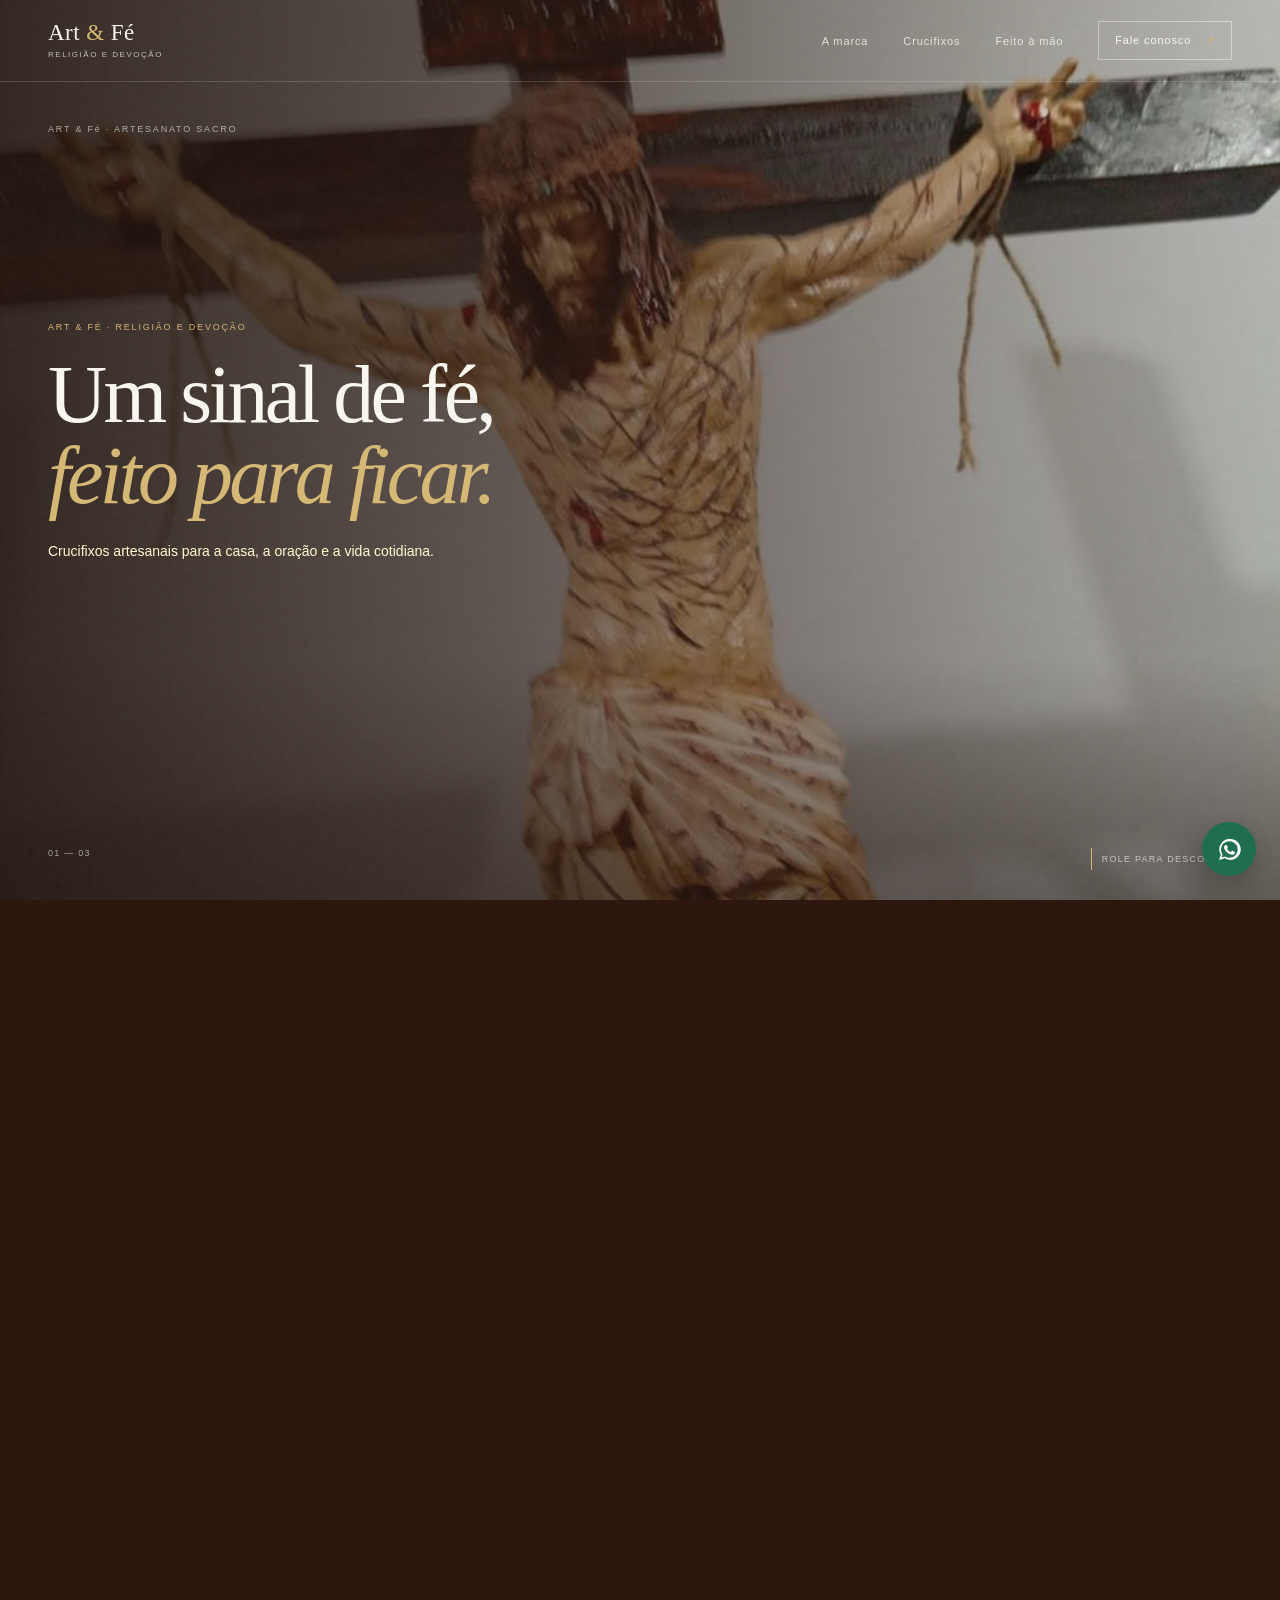
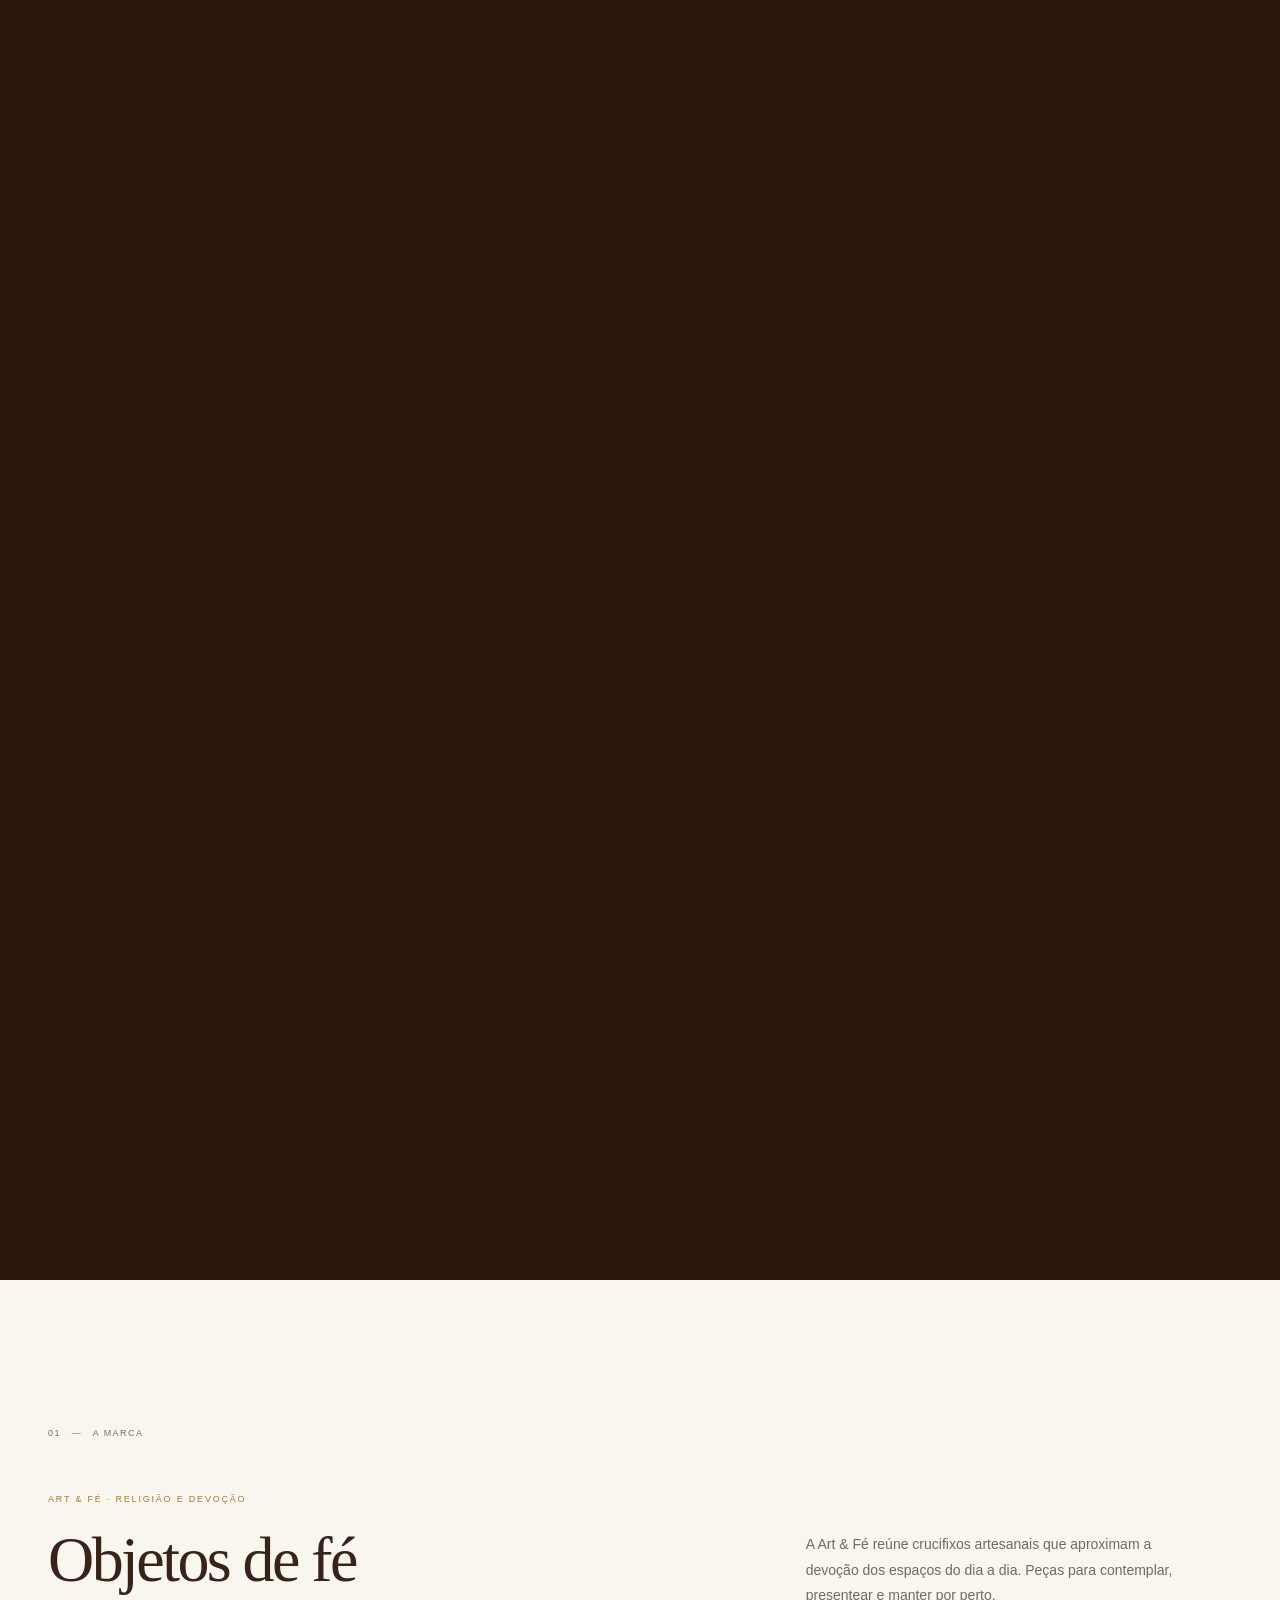
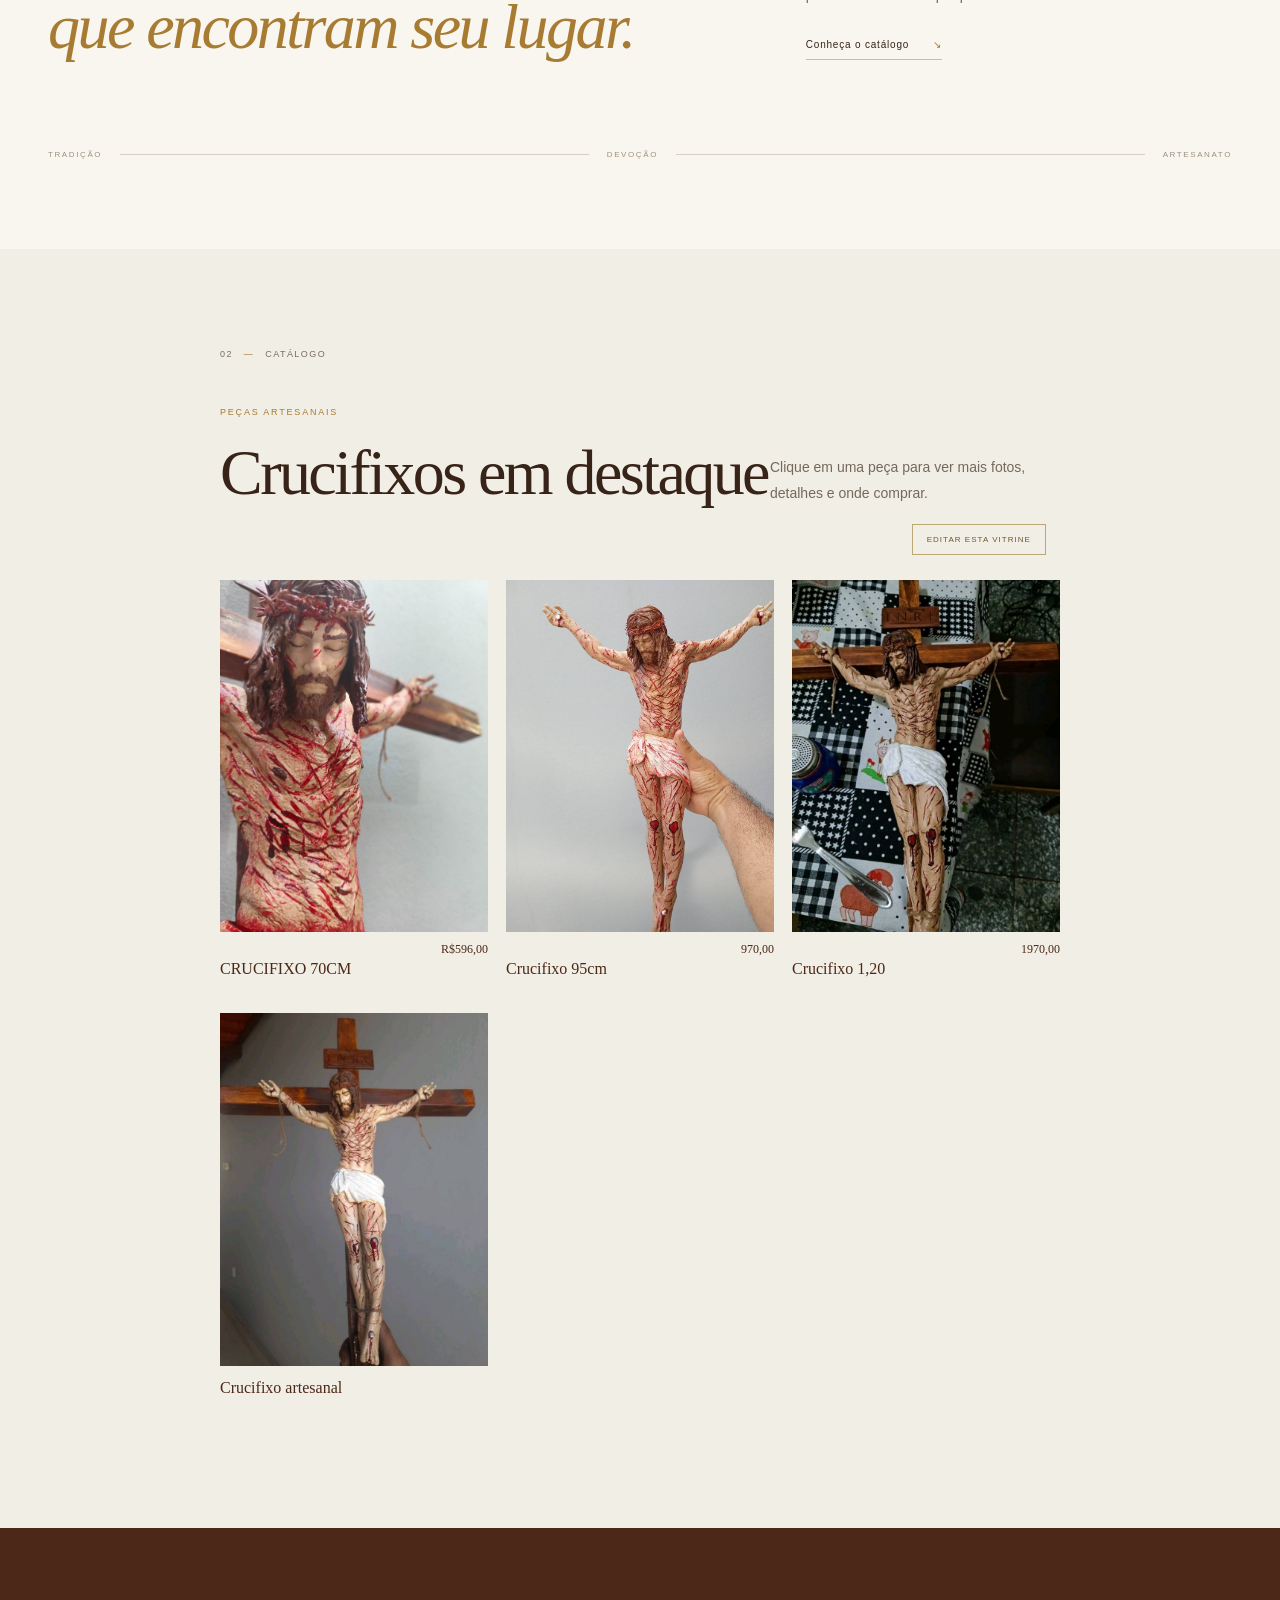
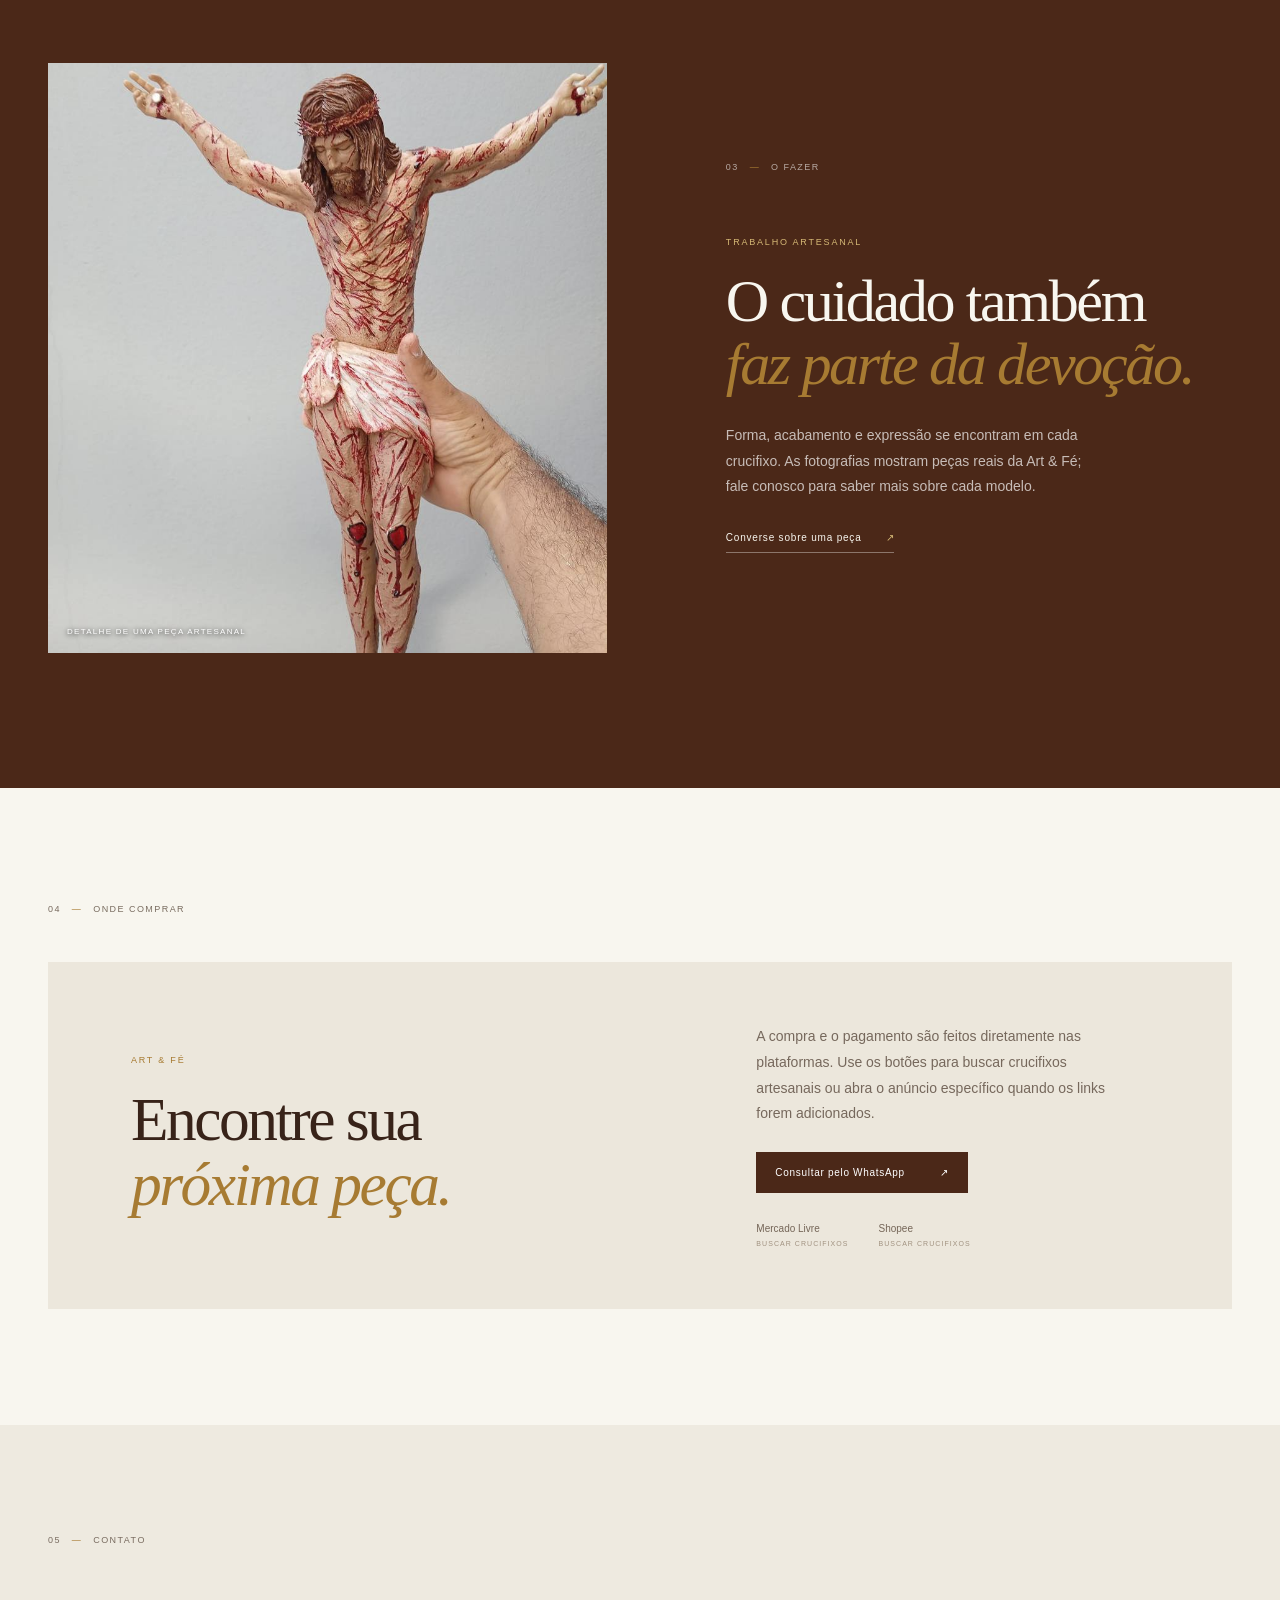
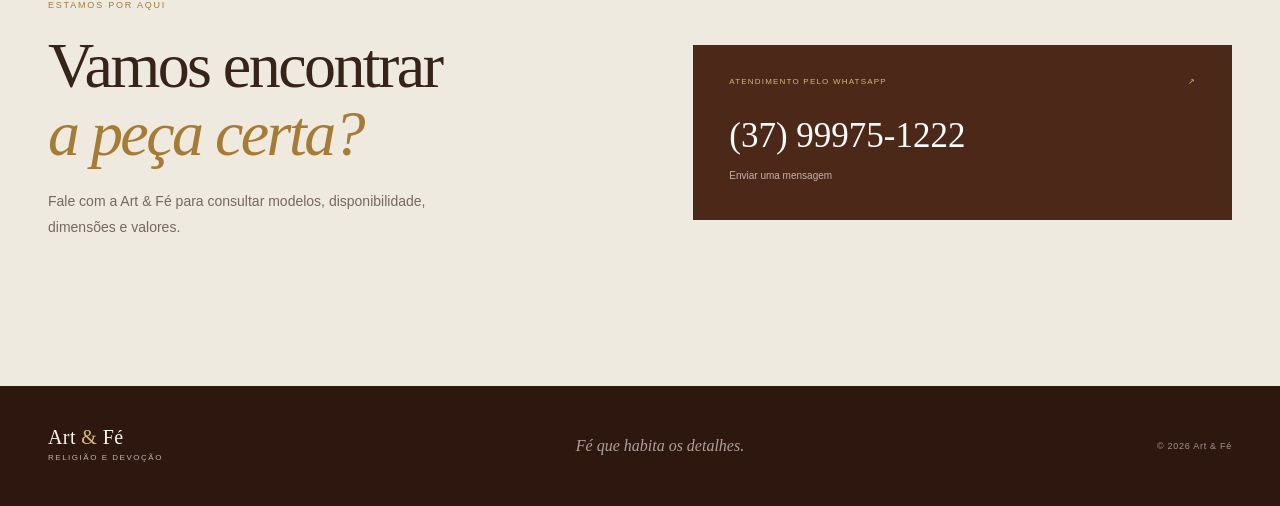
<file: index.html>
<!doctype html>
<html lang="pt-BR">
<head>
  <meta charset="utf-8">
  <meta name="viewport" content="width=device-width, initial-scale=1">
  <meta name="theme-color" content="#4B2818">
  <meta name="description" content="Crucifixos artesanais Art & Fé. Conheça as peças e fale com a gente para consultar disponibilidade, dimensões e valores.">
  <title>Art & Fé — Religião e Devoção</title>
  <link rel="stylesheet" href="styles.css">
  <script src="products.js" defer></script>
  <script src="content.js" defer></script>
  <script src="script.js" defer></script>
</head>
<body>
  <a class="skip-link" href="#conteudo">Pular para o conteúdo</a>
  <header class="site-header" id="topo">
    <a class="brand" href="#topo" aria-label="Art & Fé, início">
      <span class="brand-name">Art <i>&</i> Fé<small>RELIGIÃO E DEVOÇÃO</small></span>
    </a>
    <button class="menu-toggle" aria-expanded="false" aria-controls="main-nav" aria-label="Abrir menu"><span></span><span></span></button>
    <nav id="main-nav" class="main-nav" aria-label="Navegação principal">
      <a href="#sobre">A marca</a><a href="#catalogo">Crucifixos</a><a href="#feito-a-mao">Feito à mão</a><a class="nav-contact" href="#contato">Fale conosco <span aria-hidden="true">↗</span></a>
    </nav>
  </header>

  <main id="conteudo">
    <section class="cinema" aria-label="Art & Fé — crucifixos artesanais">
      <div class="cinema-sticky">
        <div class="cinema-image image-one" aria-hidden="true"></div><div class="cinema-image image-two" aria-hidden="true"></div><div class="cinema-image image-three" aria-hidden="true"></div>
        <div class="cinema-wash"></div><div class="film-grain" aria-hidden="true"></div>
        <div class="cinema-mark"><span>ART &amp; F&eacute; &middot; ARTESANATO SACRO</span></div>
        <div class="cinema-copy moment-one is-active"><p class="eyebrow">Art & Fé <span>·</span> Religião e Devoção</p><h1>Um sinal de fé,<br><em>feito para ficar.</em></h1><p>Crucifixos artesanais para a casa, a oração e a vida cotidiana.</p></div>
        <div class="cinema-copy moment-two"><p class="eyebrow">Feito com cuidado</p><h2>Matéria, forma<br><em>e significado.</em></h2><p>Cada peça convida a contemplar o que permanece.</p></div>
        <div class="cinema-copy moment-three"><p class="eyebrow">Conheça as peças</p><h2>A devoção<br><em>ganha presença.</em></h2><a class="button button-light" href="#catalogo">Ver crucifixos <span aria-hidden="true">↓</span></a></div>
        <div class="cinema-bottom"><span>01 — 03</span><span class="scroll-cue"><i></i> ROLE PARA DESCOBRIR</span></div>
      </div>
    </section>

    <section class="intro section-space" id="sobre">
      <div class="section-index reveal">01 <span>—</span> A MARCA</div>
      <div class="intro-grid">
        <div class="intro-copy reveal"><p class="eyebrow">Art & Fé · Religião e Devoção</p><h2>Objetos de fé<br>que encontram <em>seu lugar.</em></h2></div>
        <div class="intro-side reveal"><p>A Art & Fé reúne crucifixos artesanais que aproximam a devoção dos espaços do dia a dia. Peças para contemplar, presentear e manter por perto.</p><a class="text-link" href="#catalogo">Conheça o catálogo <span>↘</span></a></div>
      </div>
      <div class="intro-rule"><span>TRADIÇÃO</span><i></i><span>DEVOÇÃO</span><i></i><span>ARTESANATO</span></div>
    </section>

    <section class="catalog section-space" id="catalogo">
      <div class="section-index reveal">02 <span>—</span> CATÁLOGO</div>
      <div class="section-heading reveal"><div><p class="eyebrow">Peças artesanais</p><h2>Crucifixos em destaque</h2></div><p>Consulte disponibilidade, dimensões e valor de cada peça pelo WhatsApp.</p></div>
      <div class="catalog-edit-link"><button id="toggle-catalog-edit" type="button" aria-pressed="false">Editar esta vitrine</button><span id="inline-edit-status" role="status" aria-live="polite"></span></div>
      <div class="product-grid" id="product-grid" aria-live="polite"></div>
    </section>

    <section class="craft section-space" id="feito-a-mao">
      <div class="craft-photo reveal"><img src="assets/products/crucifixo-detalhe-02.jpg" alt="Detalhe de um crucifixo artesanal fotografado" loading="lazy"><span class="photo-caption">DETALHE DE UMA PEÇA ARTESANAL</span></div>
      <div class="craft-copy reveal"><div class="section-index">03 <span>—</span> O FAZER</div><p class="eyebrow">Trabalho artesanal</p><h2>O cuidado também<br>faz parte da <em>devoção.</em></h2><p>Forma, acabamento e expressão se encontram em cada crucifixo. As fotografias mostram peças reais da Art & Fé; fale conosco para saber mais sobre cada modelo.</p><a class="text-link" href="#contato">Converse sobre uma peça <span>↗</span></a></div>
    </section>

    <section class="buy section-space" id="onde-comprar">
      <div class="section-index reveal">04 <span>—</span> ONDE COMPRAR</div>
      <div class="buy-panel reveal"><div><p class="eyebrow">Art & Fé</p><h2>Encontre sua<br><em>próxima peça.</em></h2></div><div class="buy-actions"><p>A compra e o pagamento s&atilde;o feitos diretamente nas plataformas. Use os bot&otilde;es para buscar crucifixos artesanais ou abra o an&uacute;ncio espec&iacute;fico quando os links forem adicionados.</p><a class="button button-dark" href="#contato">Consultar pelo WhatsApp <span aria-hidden="true">↗</span></a><div class="marketplaces"><a href="https://lista.mercadolivre.com.br/crucifixo-artesanal" target="_blank" rel="noopener noreferrer">Mercado Livre <small>BUSCAR CRUCIFIXOS</small></a><a href="https://shopee.com.br/search?keyword=crucifixo%20artesanal" target="_blank" rel="noopener noreferrer">Shopee <small>BUSCAR CRUCIFIXOS</small></a></div></div></div>
    </section>

    <section class="contact section-space" id="contato">
      <div class="section-index reveal">05 <span>—</span> CONTATO</div>
      <div class="contact-grid"><div class="contact-copy reveal"><p class="eyebrow">Estamos por aqui</p><h2>Vamos encontrar<br>a peça <em>certa?</em></h2><p>Fale com a Art & Fé para consultar modelos, disponibilidade, dimensões e valores.</p></div><a class="contact-card reveal" href="https://wa.me/5537999751222?text=Ol%C3%A1%21%20Conheci%20a%20Art%20%26%20F%C3%A9%20pelo%20site%20e%20gostaria%20de%20saber%20mais%20sobre%20os%20crucifixos." target="_blank" rel="noopener noreferrer"><span class="contact-card-top">ATENDIMENTO PELO WHATSAPP <span>↗</span></span><span class="contact-number">(37) 99975-1222</span><span class="contact-note">Enviar uma mensagem</span></a></div>
    </section>
  </main>
  <footer class="site-footer"><a class="brand footer-brand" href="#topo"><span class="brand-name">Art <i>&</i> Fé<small>RELIGIÃO E DEVOÇÃO</small></span></a><span class="footer-motto">Fé que habita os detalhes.</span><span class="copyright">© <span id="year"></span> Art & Fé</span></footer>
  <a class="whatsapp-float" href="https://wa.me/5537999751222?text=Ol%C3%A1%21%20Conheci%20a%20Art%20%26%20F%C3%A9%20pelo%20site%20e%20gostaria%20de%20saber%20mais%20sobre%20os%20crucifixos." target="_blank" rel="noopener noreferrer" aria-label="Fale com a Art & Fé pelo WhatsApp"><svg viewBox="0 0 24 24" aria-hidden="true"><path d="M12 2a9.8 9.8 0 0 0-8.4 14.8L2 22l5.4-1.6A10 10 0 1 0 12 2Zm0 18a8 8 0 0 1-4.1-1.1l-.3-.2-3.2 1 .9-3.1-.2-.3A8 8 0 1 1 12 20Zm4.4-6c-.2-.1-1.5-.7-1.7-.8-.2-.1-.4-.1-.5.1l-.8 1c-.1.2-.3.2-.5.1a6.5 6.5 0 0 1-3.2-2.8c-.2-.3.2-.4.6-1.2.1-.2 0-.3 0-.5l-.8-1.9c-.2-.5-.4-.4-.6-.4h-.5c-.2 0-.5.1-.7.3-.2.2-.9.9-.9 2.1s.9 2.4 1 2.6c.1.2 1.8 2.8 4.3 3.8 1.6.7 2.3.7 3.1.6.5-.1 1.5-.6 1.7-1.2.2-.6.2-1.1.2-1.2-.1-.2-.3-.3-.6-.4Z"/></svg></a>
</body>
</html>
</file>
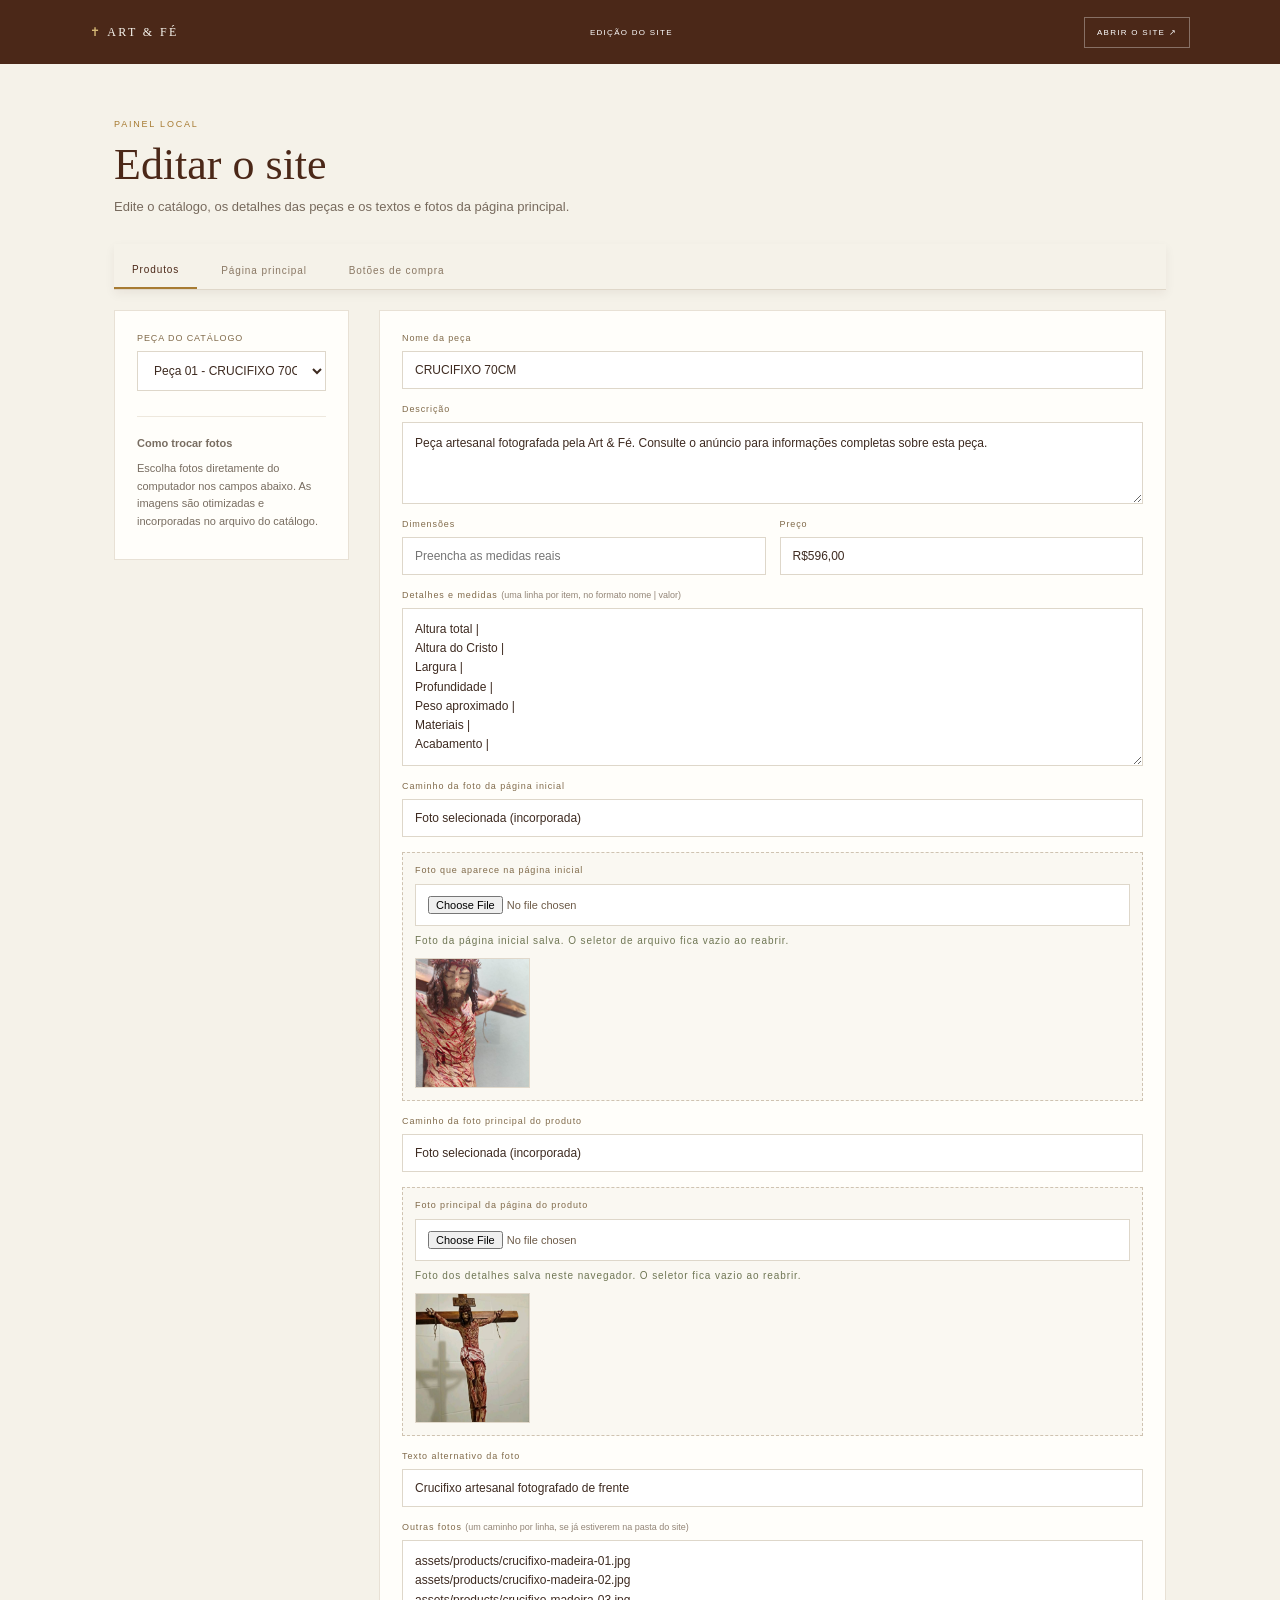
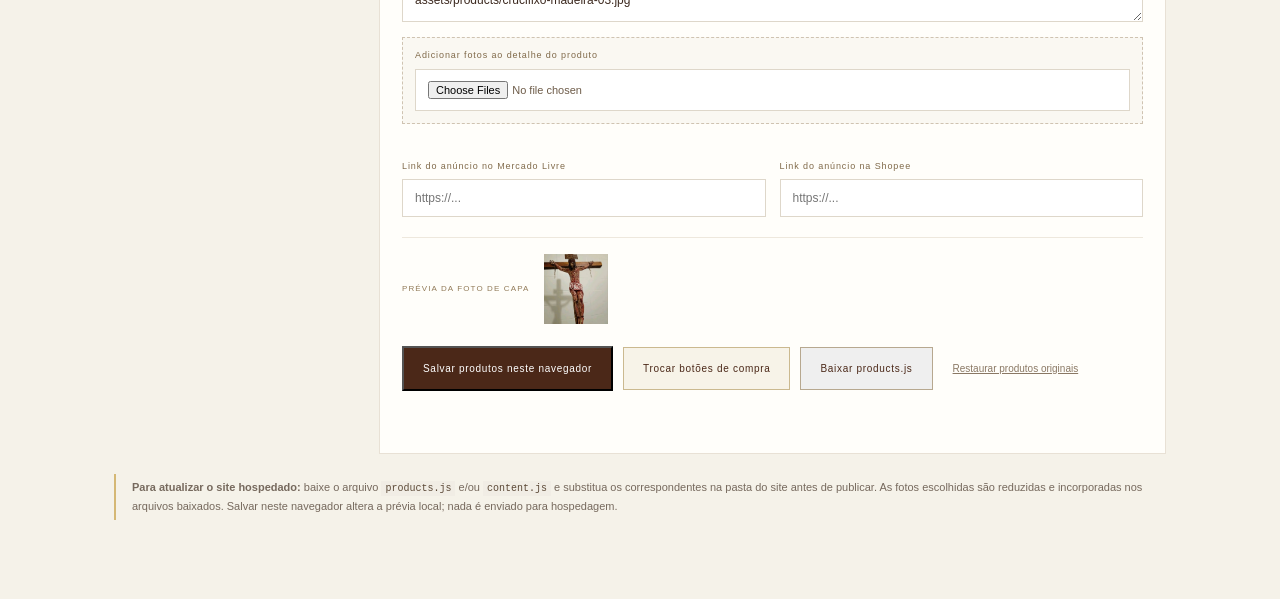
<file: editor.html>
<!doctype html>
<html lang="pt-BR"><head><meta charset="utf-8"><meta name="viewport" content="width=device-width, initial-scale=1"><meta name="theme-color" content="#4B2818"><title>Editar site | Art &amp; F&eacute;</title><link rel="stylesheet" href="styles.css"><script src="products.js" defer></script><script src="content.js" defer></script><script src="buttons.js" defer></script><script src="editor.js" defer></script></head>
<body class="editor-page"><header class="editor-header"><a class="detail-brand" href="index.html">&#10013; <span>ART &amp; F&Eacute;</span></a><span>EDI&Ccedil;&Atilde;O DO SITE</span><a class="editor-view" href="index.html" target="_blank" rel="noopener">ABRIR O SITE &#8599;</a></header>
<main class="editor-main"><div class="editor-heading"><p class="eyebrow">PAINEL LOCAL</p><h1>Editar o site</h1><p>Edite o cat&aacute;logo, os detalhes das pe&ccedil;as e os textos e fotos da p&aacute;gina principal.</p></div>
<nav class="editor-tabs" aria-label="&Aacute;reas de edi&ccedil;&atilde;o"><button type="button" class="editor-tab is-active" data-panel="products-panel">Produtos</button><button type="button" class="editor-tab" data-panel="home-panel">P&aacute;gina principal</button><button type="button" class="editor-tab" data-panel="buttons-panel">Bot&otilde;es de compra</button></nav>
<section id="products-panel" class="editor-panel"><div class="editor-layout"><aside class="editor-list"><label for="product-select">PE&Ccedil;A DO CAT&Aacute;LOGO</label><select id="product-select"></select><div class="editor-note"><strong>Como trocar fotos</strong><p>Escolha fotos diretamente do computador nos campos abaixo. As imagens s&atilde;o otimizadas e incorporadas no arquivo do cat&aacute;logo.</p></div></aside><section class="editor-form" aria-label="Dados do produto"><div class="editor-fields"><label>Nome da pe&ccedil;a<input id="field-title" type="text"></label><label>Descri&ccedil;&atilde;o<textarea id="field-description" rows="3"></textarea></label><div class="editor-two"><label>Dimens&otilde;es<input id="field-dimensions" type="text" placeholder="Preencha as medidas reais"></label><label>Pre&ccedil;o<input id="field-price" type="text" placeholder="Preencha o valor real"></label></div><label>Detalhes e medidas <small>(uma linha por item, no formato nome | valor)</small><textarea id="field-specs" rows="7" placeholder="Altura total | 70 cm&#10;Materiais | madeira e resina"></textarea></label><label>Caminho da foto da p&aacute;gina inicial<input id="field-home-image" type="text" spellcheck="false" placeholder="Ou escolha um arquivo abaixo"></label><label class="upload-label">Foto que aparece na p&aacute;gina inicial<input id="upload-home-cover" type="file" accept="image/jpeg,image/png,image/webp"><span id="home-cover-upload-status" class="upload-status" role="status" aria-live="polite"></span><img id="home-cover-inline-preview" class="cover-inline-preview" alt="Pr&eacute;via da capa da p&aacute;gina inicial" hidden></label><label>Caminho da foto principal do produto<input id="field-image" type="text" spellcheck="false" placeholder="Foto exibida nos detalhes do produto"></label><label class="upload-label">Foto principal da p&aacute;gina do produto<input id="upload-cover" type="file" accept="image/jpeg,image/png,image/webp"><span id="cover-upload-status" class="upload-status" role="status" aria-live="polite"></span><img id="cover-inline-preview" class="cover-inline-preview" alt="Pr&eacute;via da foto dos detalhes" hidden></label><label>Texto alternativo da foto<input id="field-alt" type="text"></label><label>Outras fotos <small>(um caminho por linha, se j&aacute; estiverem na pasta do site)</small><textarea id="field-gallery" rows="3" spellcheck="false"></textarea></label><label class="upload-label">Adicionar fotos ao detalhe do produto<input id="upload-gallery" type="file" accept="image/jpeg,image/png,image/webp" multiple></label><p id="product-upload-status" class="upload-status" role="status"></p><div class="editor-two"><label>Link do an&uacute;ncio no Mercado Livre<input id="field-ml" type="url" placeholder="https://..."></label><label>Link do an&uacute;ncio na Shopee<input id="field-shopee" type="url" placeholder="https://..."></label></div></div><div class="editor-preview"><span>PR&Eacute;VIA DA FOTO DE CAPA</span><img id="cover-preview" alt="Pr&eacute;via da foto de capa"><p id="preview-error" hidden>N&atilde;o foi poss&iacute;vel carregar este caminho. Confira o nome do arquivo.</p></div><div class="editor-actions"><button id="save-products" class="button button-dark" type="button">Salvar produtos neste navegador</button><button id="open-buttons-editor" class="button button-outline" type="button">Trocar bot&otilde;es de compra</button><button id="download-products" class="button button-outline" type="button">Baixar products.js</button><button id="reset-products" class="editor-reset" type="button">Restaurar produtos originais</button></div><p id="products-status" class="editor-status" role="status" aria-live="polite"></p></section></div></section>
<section id="home-panel" class="editor-panel" hidden><div class="home-editor"><div class="editor-note"><strong>Textos da p&aacute;gina principal</strong><p>Os campos de destaque mant&ecirc;m a formata&ccedil;&atilde;o dos t&iacute;tulos. Escolha arquivos de imagem para trocar a abertura e a se&ccedil;&atilde;o artesanal.</p></div><div class="editor-fields home-fields"><h2>Abertura cinematogr&aacute;fica</h2><div class="editor-two"><label>T&iacute;tulo da primeira cena<input data-content="heroTitle"></label><label>Frase em destaque<input data-content="heroHighlight"></label></div><label>Texto da primeira cena<input data-content="heroText"></label><div class="editor-two"><label>T&iacute;tulo da segunda cena<input data-content="secondTitle"></label><label>Frase em destaque<input data-content="secondHighlight"></label></div><label>Texto da segunda cena<input data-content="secondText"></label><div class="editor-two"><label>T&iacute;tulo da terceira cena<input data-content="thirdTitle"></label><label>Frase em destaque<input data-content="thirdHighlight"></label></div><div class="editor-three"><label>Foto da cena 1<input data-content="heroImage1" spellcheck="false"><input class="file-input" data-upload-content="heroImage1" type="file" accept="image/jpeg,image/png,image/webp"></label><label>Foto da cena 2<input data-content="heroImage2" spellcheck="false"><input class="file-input" data-upload-content="heroImage2" type="file" accept="image/jpeg,image/png,image/webp"></label><label>Foto da cena 3<input data-content="heroImage3" spellcheck="false"><input class="file-input" data-upload-content="heroImage3" type="file" accept="image/jpeg,image/png,image/webp"></label></div>
<h2>Apresenta&ccedil;&atilde;o da marca</h2><div class="editor-two"><label>T&iacute;tulo<input data-content="aboutTitle"></label><label>Frase em destaque<input data-content="aboutHighlight"></label></div><label>Texto<input data-content="aboutText"></label>
<h2>Cat&aacute;logo</h2><label>T&iacute;tulo da se&ccedil;&atilde;o<input data-content="catalogTitle"></label><label>Texto de apoio<input data-content="catalogText"></label>
<h2>Trabalho artesanal</h2><div class="editor-two"><label>T&iacute;tulo<input data-content="craftTitle"></label><label>Frase em destaque<input data-content="craftHighlight"></label></div><label>Texto<input data-content="craftText"></label><label>Foto da se&ccedil;&atilde;o<input data-content="craftImage" spellcheck="false"><input class="file-input" data-upload-content="craftImage" type="file" accept="image/jpeg,image/png,image/webp"></label>
<h2>Onde comprar</h2><div class="editor-two"><label>T&iacute;tulo<input data-content="buyTitle"></label><label>Frase em destaque<input data-content="buyHighlight"></label></div><label>Texto<input data-content="buyText"></label>
<h2>Contato</h2><div class="editor-two"><label>T&iacute;tulo<input data-content="contactTitle"></label><label>Frase em destaque<input data-content="contactHighlight"></label></div><label>Texto<input data-content="contactText"></label></div><div class="editor-actions"><button id="save-home" class="button button-dark" type="button">Salvar p&aacute;gina principal neste navegador</button><button id="download-home" class="button button-outline" type="button">Baixar content.js</button><button id="reset-home" class="editor-reset" type="button">Restaurar textos originais</button></div><p id="home-status" class="editor-status" role="status" aria-live="polite"></p></div></section>
<section id="buttons-panel" class="editor-panel" hidden><div class="home-editor button-editor"><div class="editor-note"><strong>Troque os bot&otilde;es de compra</strong><p>Escolha um arquivo SVG para cada plataforma. Depois de escolher os SVGs, clique em <strong>Salvar e atualizar buttons.js</strong>. No seletor, escolha a pasta Art-e-Fe e substitua o arquivo <code>buttons.js</code>.</p></div><div class="button-editor-grid"><label class="upload-label">Bot&atilde;o Shopee<input data-purchase-button="shopee" type="file" accept="image/svg+xml,.svg"><img data-button-preview="shopee" alt="Pr&eacute;via do bot&atilde;o Shopee"></label><label class="upload-label">Bot&atilde;o Mercado Livre<input data-purchase-button="ml" type="file" accept="image/svg+xml,.svg"><img data-button-preview="ml" alt="Pr&eacute;via do bot&atilde;o Mercado Livre"></label><label class="upload-label">Bot&atilde;o WhatsApp<input data-purchase-button="whatsapp" type="file" accept="image/svg+xml,.svg"><img data-button-preview="whatsapp" alt="Pr&eacute;via do bot&atilde;o WhatsApp"></label></div><p id="buttons-editor-status" class="editor-status" role="status" aria-live="polite"></p><div class="editor-actions"><button id="save-buttons" class="button button-dark" type="button">Salvar e atualizar buttons.js</button><button id="download-buttons" class="button button-outline" type="button">Baixar buttons.js para publicar</button><button id="reset-buttons" class="editor-reset" type="button">Restaurar bot&otilde;es originais</button></div></div></section><div class="editor-help"><p><strong>Para atualizar o site hospedado:</strong> baixe o arquivo <code>products.js</code> e/ou <code>content.js</code> e substitua os correspondentes na pasta do site antes de publicar. As fotos escolhidas s&atilde;o reduzidas e incorporadas nos arquivos baixados. Salvar neste navegador altera a pr&eacute;via local; nada &eacute; enviado para hospedagem.</p></div></main></body></html>
</file>
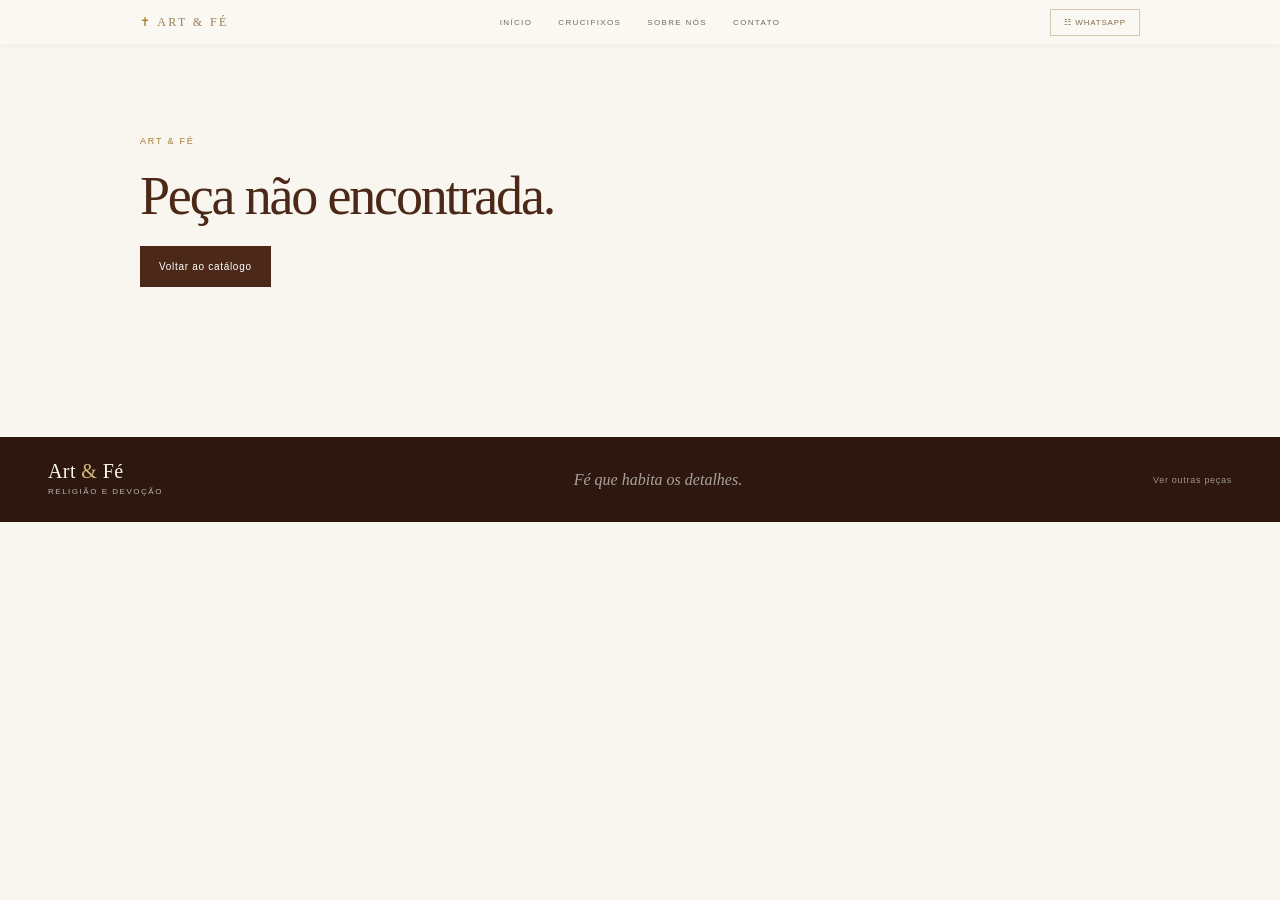
<file: produto.html>
<!doctype html>
<html lang="pt-BR">
<head><meta charset="utf-8"><meta name="viewport" content="width=device-width, initial-scale=1"><meta name="theme-color" content="#4B2818"><meta name="description" content="Detalhes e fotografias dos crucifixos artesanais Art &amp; F&eacute;."><title>Crucifixo artesanal | Art &amp; F&eacute;</title><link rel="stylesheet" href="styles.css"><script src="products.js" defer></script><script src="buttons.js" defer></script><script src="produto.js" defer></script></head>
<body class="product-page">
<header class="detail-header"><a class="detail-brand" href="index.html">&#10013; <span>ART &amp; F&Eacute;</span></a><nav class="detail-nav" aria-label="Navega&ccedil;&atilde;o principal"><a href="index.html">IN&Iacute;CIO</a><a href="index.html#catalogo">CRUCIFIXOS</a><a href="index.html#sobre">SOBRE N&Oacute;S</a><a href="index.html#contato">CONTATO</a></nav><a class="detail-whatsapp" href="https://wa.me/5537999751222?text=Ol%C3%A1%21%20Conheci%20a%20Art%20%26%20F%C3%A9%20pelo%20site%20e%20gostaria%20de%20saber%20mais%20sobre%20os%20crucifixos." target="_blank" rel="noopener noreferrer">&#9783; WHATSAPP</a></header>
<main class="detail-main" id="product-detail"><div class="detail-gallery"><a class="detail-back" href="index.html#catalogo">&larr; VOLTAR</a><div class="detail-main-image"><img id="detail-image" src="" alt=""></div><div class="detail-thumbnails" id="detail-thumbnails" aria-label="Mais fotos do crucifixo"></div></div><section class="detail-copy"><p class="eyebrow">CRUCIFIXOS ARTESANAIS <span>&middot;</span> PE&Ccedil;A <span id="detail-id"></span></p><h1 id="detail-title">Crucifixo artesanal</h1><p class="detail-price" id="detail-price"></p><p class="detail-description" id="detail-description"></p><div class="detail-specs"><h2><span aria-hidden="true">&#9998;</span> INFORMA&Ccedil;&Otilde;ES DA PE&Ccedil;A</h2><div id="detail-spec-list"></div></div><p class="detail-purchase-label">CONTINUE A COMPRA NA PLATAFORMA</p><div class="detail-actions"><a id="market-shopee" class="purchase-button" href="#" target="_blank" rel="noopener noreferrer" aria-label="Compre pela Shopee"><img src="assets/buttons/botao_shopee.svg" data-button-image="shopee" alt=""></a><a id="market-ml" class="purchase-button" href="#" target="_blank" rel="noopener noreferrer" aria-label="Compre pelo Mercado Livre"><img src="assets/buttons/botao_mercado_livre.svg" data-button-image="ml" alt=""></a><a class="purchase-button" href="https://wa.me/5537999751222?text=Ol%C3%A1%21%20Conheci%20a%20Art%20%26%20F%C3%A9%20pelo%20site%20e%20gostaria%20de%20saber%20mais%20sobre%20os%20crucifixos." target="_blank" rel="noopener noreferrer" aria-label="Consultar pelo WhatsApp"><img src="assets/buttons/botao_whatsapp.svg" data-button-image="whatsapp" alt=""></a></div><p class="market-note">A compra e o pagamento s&atilde;o conclu&iacute;dos diretamente na plataforma escolhida.</p></section></main>
<footer class="site-footer detail-footer"><a class="brand footer-brand" href="index.html"><span class="brand-name">Art <i>&amp;</i> F&eacute;<small>RELIGI&Atilde;O E DEVO&Ccedil;&Atilde;O</small></span></a><span class="footer-motto">F&eacute; que habita os detalhes.</span><a class="copyright" href="index.html#catalogo">Ver outras pe&ccedil;as</a></footer>
</body></html>
</file>
<file: styles.css>
:root{--brown:#4B2818;--brown-deep:#2d170f;--gold:#A77B32;--gold-light:#D5B875;--ivory:#F8F6EF;--white:#FFFFFF;--ink:#382319;--muted:#796c60;--serif:Georgia,"Times New Roman",serif;--sans:"Segoe UI",Arial,sans-serif;--page: min(1200px,calc(100% - 96px))}
*{box-sizing:border-box}html{scroll-behavior:smooth;scroll-padding-top:82px}body{margin:0;background:var(--ivory);color:var(--ink);font-family:var(--sans);-webkit-font-smoothing:antialiased}a{color:inherit;text-decoration:none}button{font:inherit}.skip-link{position:absolute;z-index:99;top:-50px;left:1rem;padding:.8rem;background:white}.skip-link:focus{top:1rem}.site-header{height:82px;padding:0 max(48px,calc((100vw - 1200px)/2));display:flex;align-items:center;justify-content:space-between;position:absolute;z-index:10;top:0;width:100%;color:var(--ivory);border-bottom:1px solid #ffffff26}.brand{display:flex;gap:10px;align-items:center}.brand-name{font:23px/1 var(--serif);letter-spacing:.02em}.brand-name i{color:var(--gold-light);font-style:normal}.brand-name small{display:block;font:8px/1.5 var(--sans);letter-spacing:.19em;margin-top:5px;color:#ffffffad}.main-nav{display:flex;align-items:center;gap:35px;font-size:11px;letter-spacing:.08em}.main-nav>a{opacity:.83;transition:opacity .25s}.main-nav>a:hover{opacity:1}.main-nav .nav-contact{border:1px solid #ffffff66;padding:12px 16px;opacity:1}.nav-contact span{margin-left:10px;color:var(--gold-light)}.menu-toggle{display:none}
.cinema{height:320vh;background:var(--brown-deep);color:var(--ivory)}.cinema-sticky{height:100svh;min-height:620px;position:sticky;top:0;overflow:hidden;isolation:isolate}.cinema-image{position:absolute;inset:0;background-position:center 42%;background-size:cover;transform:scale(1.04);opacity:0;transition:opacity .8s,transform 1.4s}.cinema-image.image-one{background-image:url('assets/products/crucifixo-madeira-01.jpg');opacity:1}.cinema-image.image-two{background-image:url('assets/products/crucifixo-detalhe-02.jpg')}.cinema-image.image-three{background-image:url('assets/products/crucifixo-03.jpg');background-position:center 35%}.cinema-sticky[data-scene="1"] .image-one,.cinema-sticky[data-scene="2"] .image-two,.cinema-sticky[data-scene="3"] .image-three{opacity:1;transform:scale(1)}.cinema-wash{position:absolute;inset:0;background:linear-gradient(90deg,rgba(31,17,12,.88) 0%,rgba(41,24,17,.65) 40%,rgba(38,23,16,.08) 100%),linear-gradient(0deg,rgba(20,11,7,.4),transparent 27%);z-index:-0}.film-grain{position:absolute;inset:0;opacity:.14;pointer-events:none;background-image:url("data:image/svg+xml,%3Csvg viewBox='0 0 180 180' xmlns='http://www.w3.org/2000/svg'%3E%3Cfilter id='n'%3E%3CfeTurbulence type='fractalNoise' baseFrequency='.8' numOctaves='3' stitchTiles='stitch'/%3E%3C/filter%3E%3Crect width='100%25' height='100%25' filter='url(%23n)' opacity='.22'/%3E%3C/svg%3E")}.cinema-mark{position:absolute;top:124px;left:max(48px,calc((100vw - 1200px)/2));display:flex;color:#fff9;font-size:9px;letter-spacing:.2em}.cinema-copy{position:absolute;left:max(48px,calc((100vw - 1200px)/2));top:50%;transform:translateY(-40%);max-width:610px;opacity:0;visibility:hidden;transition:opacity .65s,transform .75s,visibility .65s}.cinema-copy.is-active{opacity:1;visibility:visible;transform:translateY(-50%)}.eyebrow{font-size:9px;letter-spacing:.2em;text-transform:uppercase;color:var(--gold);margin:0 0 22px}.cinema .eyebrow{color:var(--gold-light)}.cinema-copy h1,.cinema-copy h2{font:clamp(48px,6.4vw,88px)/.99 var(--serif);font-weight:400;letter-spacing:-.045em;margin:0 0 23px}.cinema-copy h1 em,.cinema-copy h2 em,.section-space h2 em{color:var(--gold-light);font-weight:400}.cinema-copy>p:last-child{font-size:14px;line-height:1.8;max-width:390px;color:#fffbd0}.button{display:inline-flex;align-items:center;justify-content:space-between;gap:35px;padding:15px 19px;font-size:10px;letter-spacing:.07em;transition:background .25s,color .25s,transform .25s}.button:hover{transform:translateY(-2px)}.button-light{border:1px solid #ffffff75;color:white;margin-top:8px}.button-light:hover{background:var(--ivory);color:var(--brown)}.cinema-bottom{position:absolute;bottom:30px;left:max(48px,calc((100vw - 1200px)/2));right:max(48px,calc((100vw - 1200px)/2));display:flex;justify-content:space-between;color:#fff9;font-size:9px;letter-spacing:.14em}.scroll-cue{display:flex;align-items:center;gap:10px}.scroll-cue i{height:22px;width:1px;background:var(--gold-light);display:inline-block;animation:cue 1.5s ease-in-out infinite}@keyframes cue{50%{transform:scaleY(.55);transform-origin:top}}
.section-space{padding:120px max(48px,calc((100vw - 1200px)/2))}.section-index{font-size:9px;letter-spacing:.16em;color:var(--muted)}.section-index span{color:var(--gold);padding:0 7px}.intro{padding-top:148px;padding-bottom:90px}.intro-grid{display:grid;grid-template-columns:1.2fr .8fr;gap:10%;align-items:end;margin:56px 0 90px}.intro h2,.section-heading h2,.craft h2,.buy h2,.contact h2{font:clamp(43px,5vw,68px)/1.05 var(--serif);font-weight:400;letter-spacing:-.04em;margin:0}.intro h2 em,.section-heading h2 em,.craft h2 em,.buy h2 em,.contact h2 em{color:var(--gold);font-weight:400}.intro-copy .eyebrow,.section-heading .eyebrow,.craft .eyebrow,.buy .eyebrow,.contact .eyebrow{margin-bottom:22px}.intro-side p,.section-heading>p,.craft-copy>p:not(.eyebrow),.buy-actions>p,.contact-copy>p:not(.eyebrow){font-size:14px;line-height:1.85;color:#76685c;margin:0 0 25px;max-width:400px}.text-link{font-size:10px;letter-spacing:.08em;border-bottom:1px solid #c8bba8;padding:0 0 9px;display:inline-flex;gap:24px;align-items:center}.text-link span{color:var(--gold)}.intro-rule{display:flex;gap:18px;align-items:center;color:#9e907e;font-size:8px;letter-spacing:.2em}.intro-rule i{height:1px;background:#d7cfc3;flex:1}
.catalog{background:#f1eee5;padding-top:100px;padding-bottom:130px}.section-heading{display:flex;justify-content:space-between;align-items:end;margin:48px 0 45px}.section-heading>p{margin:0;max-width:290px}.product-grid{display:grid;grid-template-columns:repeat(3,minmax(0,1fr));gap:48px 24px}.product-card{min-width:0}.product-photo{position:relative;overflow:hidden;background:#e3dfd5;aspect-ratio:.82/1}.product-photo img{width:100%;height:100%;object-fit:cover;display:block;transition:transform .8s cubic-bezier(.2,.7,.2,1)}.product-card:hover .product-photo img{transform:scale(1.035)}.product-number{position:absolute;top:16px;left:16px;background:#f8f6efdf;color:var(--brown);padding:8px 10px;font-size:8px;letter-spacing:.13em}.product-info{display:grid;grid-template-columns:1fr auto;gap:10px;padding-top:20px}.product-info h3{font:26px/1.1 var(--serif);font-weight:400;margin:0 0 8px}.product-info p{color:var(--muted);font-size:11px;line-height:1.7;margin:0}.product-price{font:16px var(--serif);color:var(--brown);text-align:right}.product-dimensions{font-size:10px!important;letter-spacing:.03em}.product-links{display:flex;gap:8px;margin-top:18px}.market-link,.market-soon{font-size:9px;letter-spacing:.08em;padding:11px 13px;border:1px solid #c9bead;color:var(--brown);transition:.2s}.market-link:hover{background:var(--brown);color:white}.market-soon{color:#908373;border-color:#dfd8cb;cursor:default}
.craft{background:var(--brown);color:var(--ivory);display:grid;grid-template-columns:1.05fr .95fr;gap:10%;align-items:center;padding-top:135px;padding-bottom:135px}.craft-photo{position:relative;height:590px;overflow:hidden}.craft-photo img{width:100%;height:100%;object-fit:cover;object-position:center 30%;filter:saturate(.82)}.photo-caption{position:absolute;bottom:17px;left:19px;font-size:8px;letter-spacing:.16em;color:white;text-shadow:0 1px 5px #000}.craft-copy .section-index{color:#fff9;margin-bottom:65px}.craft-copy .eyebrow{color:var(--gold-light)}.craft h2{font-size:clamp(42px,4.7vw,62px);margin-bottom:27px}.craft-copy>p:not(.eyebrow){color:#ffffffb0;margin:0 0 27px;max-width:380px}.craft .text-link{border-color:#ffffff5c}.craft .text-link span{color:var(--gold-light)}
.buy{padding-top:116px;padding-bottom:116px}.buy-panel{margin-top:48px;background:#ece7dc;padding:62px 7%;display:grid;grid-template-columns:1fr .75fr;gap:10%;align-items:center}.buy h2{font-size:clamp(42px,4.8vw,62px)}.buy-actions>p{max-width:365px}.button-dark{background:var(--brown);color:white}.button-dark:hover{background:var(--gold);color:var(--brown-deep)}.marketplaces{display:flex;gap:30px;margin-top:30px}.marketplaces a{font-size:10px;color:#756658}.marketplaces a:hover{color:var(--gold)}.marketplaces small{display:block;font-size:7px;letter-spacing:.15em;color:#a19280;margin-top:6px}
.contact{background:#eeeae0;padding-top:110px;padding-bottom:120px}.contact-grid{display:grid;grid-template-columns:1fr 1fr;gap:9%;align-items:center;margin-top:55px}.contact h2{margin-bottom:22px}.contact-card{display:block;background:var(--brown);color:white;padding:32px 36px;min-height:175px;transition:transform .25s,background .25s}.contact-card:hover{transform:translateY(-3px);background:#3c2115}.contact-card-top{display:flex;justify-content:space-between;color:var(--gold-light);font-size:8px;letter-spacing:.15em}.contact-number{display:block;font:clamp(24px,3vw,35px) var(--serif);margin:30px 0 9px}.contact-note{font-size:10px;color:#ffffffa6}.site-footer{background:#2d170f;color:var(--ivory);min-height:120px;padding:28px max(48px,calc((100vw - 1200px)/2));display:flex;justify-content:space-between;align-items:center}.footer-brand .brand-name{font-size:20px}.footer-motto{font:italic 16px var(--serif);color:#ffffff99}.copyright{font-size:9px;letter-spacing:.08em;color:#ffffff8a}.whatsapp-float{position:fixed;z-index:20;right:24px;bottom:24px;width:54px;height:54px;border-radius:50%;background:#1f6e50;box-shadow:0 8px 25px #0003;display:grid;place-items:center;transition:transform .2s,background .2s}.whatsapp-float:hover{transform:translateY(-3px);background:#20845b}.whatsapp-float svg{fill:#fff;width:25px;height:25px}.reveal{opacity:0;transform:translateY(18px);transition:opacity .8s ease,transform .8s cubic-bezier(.2,.7,.2,1)}.reveal.is-visible{opacity:1;transform:none}
@media(max-width:960px){.product-grid{grid-template-columns:repeat(2,minmax(0,1fr))}}
@media(max-width:760px){:root{--page:calc(100% - 40px)}.site-header{height:70px;padding:0 20px}.brand-name{font-size:21px}.menu-toggle{display:flex;flex-direction:column;gap:5px;border:0;background:transparent;padding:10px;color:white}.menu-toggle span{width:22px;height:1px;background:currentColor}.main-nav{display:none;position:absolute;top:70px;left:0;right:0;background:var(--brown);padding:23px 20px 28px;align-items:stretch;gap:0;flex-direction:column}.main-nav.is-open{display:flex}.main-nav>a{padding:15px 0;border-bottom:1px solid #ffffff20}.main-nav .nav-contact{border:0;padding:15px 0}.cinema{height:285vh}.cinema-sticky{min-height:580px;height:100svh}.cinema-image{background-position:56% center}.cinema-image.image-three{background-position:55% center}.cinema-wash{background:linear-gradient(90deg,#24140fd9 0%,#281810a3 58%,#291a1026 100%),linear-gradient(0deg,#140b07a6,transparent 35%)}.cinema-mark{top:102px;left:20px;font-size:8px}.cinema-copy{left:20px;right:20px;top:52%;max-width:500px}.cinema-copy h1,.cinema-copy h2{font-size:clamp(48px,12vw,72px)}.cinema-copy>p:last-child{font-size:13px;max-width:300px}.cinema-bottom{left:20px;right:20px;bottom:23px;font-size:8px}.section-space{padding:82px 20px}.intro{padding-top:94px;padding-bottom:70px}.intro-grid{grid-template-columns:1fr;gap:25px;margin:43px 0 55px}.intro h2,.section-heading h2,.contact h2{font-size:clamp(44px,11vw,60px)}.intro-side p{max-width:440px}.section-heading{display:block;margin:35px 0 30px}.section-heading>p{margin-top:18px}.product-grid{grid-template-columns:1fr;gap:38px}.product-photo{aspect-ratio:1/1}.product-info h3{font-size:24px}.product-price{font-size:14px}.craft{grid-template-columns:1fr;gap:36px;padding-top:80px;padding-bottom:82px}.craft-photo{height:min(118vw,540px);margin:0 -20px}.craft-copy .section-index{margin-bottom:42px}.craft h2{font-size:clamp(42px,10vw,58px)}.buy-panel{grid-template-columns:1fr;gap:24px;padding:35px 25px}.buy h2{font-size:50px}.buy-actions>p{font-size:13px}.contact-grid{grid-template-columns:1fr;gap:30px;margin-top:40px}.contact-card{padding:26px 24px;min-height:160px}.site-footer{padding:27px 20px;min-height:150px;display:grid;grid-template-columns:1fr auto;gap:18px}.footer-motto{grid-row:2;grid-column:1;font-size:14px}.copyright{grid-column:2;grid-row:2;text-align:right}.whatsapp-float{right:16px;bottom:16px;width:50px;height:50px}}
@media(max-width:370px){.cinema-copy h1,.cinema-copy h2{font-size:45px}.product-links{gap:6px}.market-link,.market-soon{padding:10px 9px;font-size:8px}.marketplaces{gap:18px}.copyright{font-size:8px}}
@media(prefers-reduced-motion:reduce){*,*::before,*::after{scroll-behavior:auto!important;animation-duration:.01ms!important;animation-iteration-count:1!important;transition-duration:.01ms!important}.reveal{opacity:1;transform:none}}

.detail-link{font-size:9px;letter-spacing:.07em;padding:11px 13px;color:var(--brown);border-bottom:1px solid #c9bead;align-self:center}.detail-link:hover{color:var(--gold)}.product-photo{display:block;color:inherit;cursor:zoom-in}.product-page{min-height:100vh}.detail-header{height:78px;padding:0 max(40px,calc((100vw - 1200px)/2));display:flex;justify-content:space-between;align-items:center;background:var(--brown);color:var(--ivory)}.detail-brand{font:24px var(--serif)}.detail-brand i{color:var(--gold-light);font-style:normal}.back-link{font-size:10px;letter-spacing:.08em;color:#ffffffc2}.back-link:hover{color:white}.detail-main{width:min(1200px,calc(100% - 96px));margin:0 auto;padding:75px 0 110px;display:grid;grid-template-columns:1.1fr .9fr;gap:9%;align-items:start;min-height:calc(100vh - 200px)}.detail-gallery{min-width:0}.detail-main-image{height:min(650px,65vw);min-height:410px;background:#e6e1d7;display:grid;place-items:center;overflow:hidden}.detail-main-image img{width:100%;height:100%;object-fit:contain;display:block}.detail-thumbnails{display:flex;gap:10px;overflow-x:auto;padding:13px 0 8px;scrollbar-width:thin}.detail-thumb{width:86px;height:90px;padding:0;border:1px solid transparent;background:#e8e3d8;flex:0 0 auto;cursor:pointer;opacity:.72;transition:opacity .2s,border-color .2s}.detail-thumb:hover,.detail-thumb.is-selected{opacity:1;border-color:var(--gold)}.detail-thumb img{width:100%;height:100%;object-fit:cover;display:block}.detail-copy{padding:30px 0}.detail-copy .eyebrow{color:var(--gold);font-size:9px;letter-spacing:.16em}.detail-copy h1,.detail-not-found h1{font:clamp(42px,5vw,62px)/1.04 var(--serif);font-weight:400;letter-spacing:-.04em;color:var(--brown);margin:22px 0}.detail-description{font-size:14px;line-height:1.9;color:#75685e;max-width:430px;margin:0 0 35px}.detail-facts{border-top:1px solid #d9d0c2;border-bottom:1px solid #d9d0c2;padding:19px 0;display:grid;grid-template-columns:1fr 1fr;gap:14px;margin-bottom:27px}.detail-facts span{display:block;font-size:8px;letter-spacing:.15em;color:#928474;margin-bottom:8px}.detail-facts strong{font:17px var(--serif);font-weight:400;color:var(--brown)}.detail-actions{display:grid;gap:10px}.detail-actions .button{justify-content:space-between}.button-outline{border:1px solid #b7a88f;color:var(--brown)}.button-outline:hover{background:#eee7db}.market-note{font-size:10px;line-height:1.7;color:#8d8072;margin:15px 0 28px}.detail-copy .text-link{font-size:9px}.detail-footer{margin-top:auto}.detail-not-found{grid-column:1/-1;padding:80px 0}.detail-not-found h1{font-size:54px}
@media(max-width:760px){.detail-header{height:68px;padding:0 20px}.detail-brand{font-size:22px}.back-link{font-size:9px}.detail-main{width:100%;grid-template-columns:1fr;gap:16px;padding:0 20px 75px}.detail-gallery{margin:0 -20px}.detail-main-image{height:112vw;min-height:0;max-height:620px}.detail-thumbnails{padding:12px 20px 8px}.detail-thumb{width:72px;height:76px}.detail-copy{padding:25px 0 0}.detail-copy h1{font-size:46px;margin:18px 0}.detail-description{font-size:13px;margin-bottom:28px}.detail-facts{padding:16px 0}.detail-footer{margin:0}.detail-link{font-size:8px;padding:10px 8px}}

.detail-header{position:relative;height:44px;padding:0 max(60px,calc((100vw - 1000px)/2));background:#faf8f2;color:var(--brown);box-shadow:0 1px 8px #3b29130b;display:grid;grid-template-columns:1fr auto 1fr;gap:28px}.detail-brand{font:12px var(--serif);letter-spacing:.2em;white-space:nowrap;color:var(--gold)}.detail-brand span{color:#9b7f52}.detail-nav{display:flex;align-items:center;gap:26px}.detail-nav a{font-size:8px;letter-spacing:.17em;color:#75685d}.detail-nav a:hover{color:var(--gold)}.detail-whatsapp{justify-self:end;border:1px solid #d6c8af;padding:8px 13px;font-size:8px;letter-spacing:.1em;color:#826c48}.detail-main{width:min(1000px,calc(100% - 80px));padding:12px 0 70px;grid-template-columns:.92fr 1.08fr;gap:48px;min-height:0}.detail-back{display:block;color:#887865;font-size:8px;letter-spacing:.14em;margin:0 0 22px}.detail-main-image{height:auto;min-height:0;aspect-ratio:.76/1;background:#e8e3d9}.detail-main-image img{object-fit:cover}.detail-copy{padding:28px 0 0}.detail-copy .eyebrow{font-size:8px;letter-spacing:.17em;margin-bottom:13px}.detail-copy h1{font-size:clamp(30px,3vw,40px);letter-spacing:-.025em;margin:0 0 9px}.detail-price{font:20px/1.3 var(--serif);color:var(--brown);margin:0 0 3px}.detail-description{font-size:11px;line-height:1.7;margin:0 0 18px;max-width:440px}.detail-specs{border:1px solid #e2dbce;background:#fffdfa;margin:0 0 17px}.detail-specs h2{font:7px var(--sans);letter-spacing:.17em;color:#826d4c;margin:0;padding:10px 12px;border-bottom:1px solid #eee9e0}.detail-specs h2 span{font-size:11px;margin-right:6px}.detail-spec-row{display:flex;justify-content:space-between;gap:10px;padding:9px 12px;border-bottom:1px solid #f0ede7;font-size:9px;color:#827a70}.detail-spec-row:last-child{border-bottom:0}.detail-spec-row strong{font:9px var(--sans);color:#4b4036;text-align:right}.detail-purchase-label{font-size:7px;letter-spacing:.18em;color:#9b7f52;margin:0 0 8px}.detail-actions{gap:7px}.button-market,.button-whatsapp{min-height:35px;padding:9px 13px;font-size:8px;letter-spacing:.16em;justify-content:center}.button-market span{position:absolute;left:calc(50% - 98px)}.button-market{position:relative}.button-market.ml{border:1px solid #dfc94d;background:#faf5da;color:#655821}.button-market.shopee{border:1px solid #d5a087;background:#fff5f1;color:#704a3b}.button-market:hover{filter:brightness(.97)}.button-whatsapp{border:1px solid #d7cbb8;color:#776648}.market-note{font-size:8px;margin:10px 0 0}.detail-footer{min-height:85px;padding-top:18px;padding-bottom:18px}
@media(max-width:760px){.detail-header{height:58px;padding:0 16px;grid-template-columns:1fr auto;gap:10px}.detail-nav{display:none}.detail-whatsapp{font-size:7px;padding:8px}.detail-main{width:100%;grid-template-columns:1fr;gap:4px;padding:0 18px 54px}.detail-gallery{margin:0 -18px}.detail-back{padding:13px 18px 0;margin-bottom:12px}.detail-main-image{height:auto;min-height:0;max-height:none;aspect-ratio:.82/1}.detail-thumbnails{padding:10px 18px 8px}.detail-copy{padding:18px 0 0}.detail-copy h1{font-size:36px}.detail-price{font-size:19px}.detail-description{font-size:12px;margin-bottom:16px}.detail-spec-row{font-size:9px}.detail-footer{margin:0}.button-market span{left:calc(50% - 94px)}}

.editor-page{background:#f5f2e9;min-height:100vh}.editor-header{height:64px;padding:0 max(24px,calc((100vw - 1100px)/2));display:flex;align-items:center;justify-content:space-between;background:var(--brown);color:#fff;font-size:8px;letter-spacing:.16em}.editor-header .detail-brand{color:var(--gold-light)}.editor-header .detail-brand span{color:var(--ivory)}.editor-view{border:1px solid #ffffff55;padding:10px 12px}.editor-main{max-width:1100px;margin:0 auto;padding:55px 24px 80px}.editor-heading{margin-bottom:30px}.editor-heading .eyebrow{margin-bottom:12px}.editor-heading h1{font:44px/1.1 var(--serif);font-weight:400;color:var(--brown);margin:0 0 10px}.editor-heading>p:last-child{color:#776a5d;font-size:13px;margin:0}.editor-layout{display:grid;grid-template-columns:235px 1fr;gap:30px;align-items:start}.editor-list,.editor-form{background:#fffefa;border:1px solid #e8e1d5;padding:22px}.editor-list label,.editor-fields label{display:block;font-size:9px;letter-spacing:.1em;color:#806a4a}.editor-list select,.editor-fields input,.editor-fields textarea{display:block;width:100%;margin-top:8px;padding:11px 12px;border:1px solid #ded7ca;background:#fff;color:#3d2a20;font:12px var(--sans);letter-spacing:normal;outline-color:var(--gold-light)}.editor-fields textarea{resize:vertical;line-height:1.6}.editor-fields label small{font-size:9px;letter-spacing:normal;color:#938577}.editor-note{margin-top:25px;padding-top:18px;border-top:1px solid #eee8dd;font-size:11px;line-height:1.6;color:#786d61}.editor-note p{margin:7px 0}.editor-note code,.editor-help code{font-size:10px;color:#5b4836;background:#f1ede5;padding:2px 4px}.editor-fields{display:grid;gap:15px}.editor-two{display:grid;grid-template-columns:1fr 1fr;gap:14px}.editor-preview{margin-top:20px;display:flex;align-items:center;gap:15px;border-top:1px solid #eee8dd;padding-top:16px}.editor-preview>span{font-size:8px;letter-spacing:.14em;color:#927b59}.editor-preview img{width:64px;height:70px;object-fit:cover;background:#eee;display:block}.editor-preview p{font-size:10px;color:#9a5f47}.editor-actions{display:flex;gap:10px;align-items:center;flex-wrap:wrap;margin-top:22px}.editor-actions .button{cursor:pointer;border-radius:0}.editor-reset{border:0;background:transparent;color:#8a7864;text-decoration:underline;font-size:10px;cursor:pointer;padding:10px}.editor-status{font-size:11px;color:#56704b;min-height:18px}.editor-help{margin-top:20px;border-left:2px solid var(--gold-light);padding:4px 16px;color:#76695d;font-size:11px;line-height:1.7}.editor-help p{margin:0}
@media(max-width:700px){.editor-header{height:58px;padding:0 14px;font-size:7px}.editor-header .detail-brand{font-size:10px}.editor-main{padding:35px 15px 55px}.editor-heading h1{font-size:38px}.editor-layout{grid-template-columns:1fr;gap:14px}.editor-list,.editor-form{padding:17px}.editor-two{grid-template-columns:1fr}.editor-preview{flex-wrap:wrap}.editor-actions{align-items:stretch;flex-direction:column}.editor-actions .button,.editor-reset{width:100%;justify-content:center}}

.editor-tabs{display:flex;gap:6px;border-bottom:1px solid #dfd7c9;margin-bottom:20px}.editor-tab{border:0;background:transparent;padding:12px 18px;color:#8a7864;font-size:10px;letter-spacing:.09em;cursor:pointer}.editor-tab.is-active{color:var(--brown);border-bottom:2px solid var(--gold)}.editor-panel[hidden]{display:none}.home-editor{background:#fffefa;border:1px solid #e8e1d5;padding:24px}.home-fields h2{font:23px var(--serif);font-weight:400;color:var(--brown);border-bottom:1px solid #eee8dd;padding:13px 0 9px;margin:18px 0 0}.home-fields h2:first-child{margin-top:0}.editor-three{display:grid;grid-template-columns:repeat(3,1fr);gap:12px}.editor-three label{min-width:0}.home-editor>.editor-note{margin:0 0 20px;padding:0 0 14px;border-top:0;border-bottom:1px solid #eee8dd}.home-editor>.editor-actions{margin-top:20px}
@media(max-width:700px){.home-editor{padding:16px}.editor-three{grid-template-columns:1fr}.editor-tabs{margin-left:-15px;margin-right:-15px}.editor-tab{padding:12px 15px}}

.catalog .section-index,.catalog .section-heading,.catalog .product-grid{max-width:840px;margin-left:auto;margin-right:auto}.catalog .product-grid{grid-template-columns:repeat(3,minmax(0,1fr));gap:34px 18px}.catalog .section-heading{align-items:end}.catalog .product-photo{aspect-ratio:.76/1;background:#e7e2d8}.catalog .product-photo img{object-fit:cover}.catalog .product-number{display:none}.product-info-link{display:grid;grid-template-columns:1fr auto;grid-template-rows:auto auto;gap:0 8px;padding-top:10px}.product-info-link h3{grid-column:1/-1;grid-row:2;font:16px/1.25 var(--serif);font-weight:400;margin:2px 0 0;color:var(--brown)}.product-info-link .product-price{grid-column:2;grid-row:1;font:12px var(--serif);align-self:start}.product-card:hover .product-info-link h3{color:var(--gold)}
@media(max-width:960px){.catalog .product-grid{grid-template-columns:repeat(3,minmax(0,1fr));gap:26px 14px}}
@media(max-width:760px){.catalog .section-index,.catalog .section-heading,.catalog .product-grid{max-width:100%}.catalog .product-grid{grid-template-columns:repeat(2,minmax(0,1fr));gap:26px 12px}.catalog .product-photo{aspect-ratio:.76/1}.product-info-link h3{font-size:14px}.product-info-link .product-price{font-size:11px}}
@media(max-width:390px){.catalog .product-grid{grid-template-columns:1fr;max-width:280px}.product-info-link h3{font-size:16px}.product-info-link .product-price{font-size:12px}}

.upload-label{display:block;border:1px dashed #cfc3b1;background:#faf8f2;padding:12px;font-size:9px;letter-spacing:.1em;color:#806a4a}.upload-label input,.file-input{display:block;width:100%;margin-top:9px;font:11px var(--sans);letter-spacing:normal;color:#6d5b48}.file-input{padding:7px;border:1px solid #e0d8cb;background:#faf8f2}.upload-status{display:block;font-size:10px;color:#6f7654;line-height:1.5;margin:7px 0 0}.editor-preview img{object-fit:cover}

.catalog-edit-link{max-width:840px;margin:-28px auto 25px;display:flex;justify-content:flex-end}.catalog-edit-link a{font-size:8px;letter-spacing:.13em;color:#887451;border-bottom:1px solid #d6c7a9;padding:0 0 6px}.catalog-edit-link a:hover{color:var(--brown)}
@media(max-width:760px){.catalog-edit-link{max-width:100%;margin:-8px 0 20px}.catalog-edit-link a{font-size:8px}}

.catalog-edit-link{align-items:center;gap:14px;flex-wrap:wrap}.catalog-edit-link button{border:1px solid #bda775;background:transparent;color:#70582f;padding:10px 14px;font:8px var(--sans);letter-spacing:.13em;text-transform:uppercase;cursor:pointer}.catalog-edit-link button:hover,.catalog-edit-link button[aria-pressed="true"]{background:var(--brown);border-color:var(--brown);color:var(--ivory)}#inline-edit-status{font-size:9px;color:#756b5d}.product-edit-fields{display:none;margin-top:14px;padding:12px;background:#f8f6ef;border:1px solid #ded7ca;gap:9px}.catalog-edit-mode .product-edit-fields{display:grid}.product-edit-fields label{display:grid;gap:5px;font-size:8px;letter-spacing:.08em;color:#806a4a}.product-edit-fields input[type="text"]{min-width:0;width:100%;padding:8px;border:1px solid #d8d0c4;background:white;color:var(--ink);font:11px var(--sans)}.product-edit-fields input[type="file"]{width:100%;font:10px var(--sans);color:#6d5b48}.product-file-status{font-size:9px;line-height:1.4;color:#65714f;overflow-wrap:anywhere}.product-info-link .product-price[hidden]{display:none}
@media(max-width:760px){.catalog-edit-link{justify-content:flex-start}.catalog-edit-link button{padding:9px 11px}.product-edit-fields{padding:9px}.product-edit-fields input[type="file"]{font-size:9px}}

.cover-inline-preview{display:block;width:115px;height:130px;object-fit:cover;margin-top:10px;border:1px solid #e0d8cb;background:#e8e3d9}.cover-inline-preview[hidden]{display:none}

/* Marketplace and contact calls to action */
.detail-actions{gap:12px}
.detail-actions .button{position:relative;display:flex;align-items:center;justify-content:flex-start;gap:13px;min-height:58px;padding:15px 19px;border-radius:4px;font-size:11px;font-weight:600;letter-spacing:.07em;line-height:1.3;box-shadow:0 7px 18px rgba(75,40,24,.12);transition:transform .2s ease,box-shadow .2s ease,filter .2s ease}
.detail-actions .button:hover{transform:translateY(-2px);box-shadow:0 11px 22px rgba(75,40,24,.18);filter:brightness(1.02)}
.detail-actions .button:active{transform:translateY(0);box-shadow:0 4px 10px rgba(75,40,24,.12)}
.detail-actions .button:focus-visible{outline:3px solid #4b2818;outline-offset:3px}
.button-icon{width:20px;height:20px;flex:0 0 20px;fill:none;stroke:currentColor;stroke-width:1.7;stroke-linecap:round;stroke-linejoin:round}
.button-market.ml{background:#ffe600!important;border:1px solid #e0c900!important;color:#302800!important}
.button-market.shopee{background:#e94b2c!important;border:1px solid #d63d20!important;color:#fff!important}
.button-whatsapp{background:#168a48!important;border:1px solid #11753c!important;color:#fff!important}
.detail-actions .button-market span{position:static!important;left:auto!important;margin-left:auto;font-size:20px;line-height:1;opacity:.78}
@media(max-width:760px){.detail-actions{gap:10px}.detail-actions .button{min-height:54px;padding:14px 16px;font-size:10px}.detail-actions .button-market span{position:static!important;left:auto!important}}.market-logo{width:32px;height:32px;display:grid;place-items:center;flex:0 0 32px;border-radius:50%;background:#fff;box-shadow:0 1px 4px rgba(0,0,0,.12)}
.market-logo svg{display:block;width:25px;height:25px;overflow:visible}
.shopee-logo svg path{fill:#ee4d2d;stroke:#ee4d2d;stroke-width:1.3;stroke-linejoin:round}
.shopee-logo svg text{fill:#fff;font:700 13px Arial,sans-serif}
.ml-logo{width:40px;height:30px;flex-basis:40px;background:transparent;box-shadow:none}
.ml-logo svg{width:40px;height:30px}
.ml-logo svg ellipse{fill:#ffe600;stroke:#2d3277;stroke-width:1.5}
.ml-logo svg path{fill:none;stroke:#2d3277;stroke-width:1.7;stroke-linecap:round;stroke-linejoin:round}
.detail-actions .market-arrow{margin-left:auto}
@media(max-width:760px){.market-logo{width:29px;height:29px;flex-basis:29px}.ml-logo{width:36px;height:28px;flex-basis:36px}.ml-logo svg{width:36px;height:28px}}

/* Brand marks used by the product purchase links */
.detail-actions .brand-icon{width:32px;height:32px;flex:0 0 32px;stroke-width:1.8}
.detail-actions .shopee-icon{fill:#fff;stroke:#fff}
.detail-actions .shopee-icon .shopee-mark{fill:none;stroke:#e94b2c;stroke-width:2.2;stroke-linecap:round;stroke-linejoin:round}
.detail-actions .ml-icon{width:44px;flex-basis:44px;fill:#ffe600;stroke:#2d3277;stroke-width:1.6;stroke-linecap:round;stroke-linejoin:round}
.detail-actions .ml-icon path{fill:none}
.detail-actions .whatsapp-icon{fill:none;stroke:#fff;stroke-width:1.8;stroke-linecap:round;stroke-linejoin:round}
@media(max-width:760px){.detail-actions .brand-icon{width:29px;height:29px;flex-basis:29px}.detail-actions .ml-icon{width:40px;flex-basis:40px}}

/* Product button artwork supplied as clickable SVG links */
.detail-actions .purchase-button{display:block;width:100%;min-width:0;padding:0;border:0;border-radius:4px;line-height:0;overflow:hidden;box-shadow:0 7px 18px rgba(75,40,24,.12);transition:transform .2s ease,box-shadow .2s ease}
.detail-actions .purchase-button:hover{transform:translateY(-2px);box-shadow:0 11px 22px rgba(75,40,24,.18);filter:none}
.detail-actions .purchase-button:active{transform:translateY(0);box-shadow:0 4px 10px rgba(75,40,24,.12)}
.detail-actions .purchase-button:focus-visible{outline:3px solid #4b2818;outline-offset:3px}
.detail-actions .purchase-button img{display:block;width:100%;height:auto}

.button-editor-grid{display:grid;grid-template-columns:1fr;gap:14px;margin-top:20px}.button-editor-grid label{min-width:0}.button-editor-grid img{display:block;width:100%;height:auto;margin-top:12px;border:1px solid #e0d8cb;background:#fff}.button-editor-grid input[type=file]{font-size:10px}
@media(min-width:760px){.button-editor-grid{grid-template-columns:repeat(3,minmax(0,1fr));gap:12px}}

.editor-tabs{position:sticky;top:0;z-index:30;background:#f5f2e9;padding-top:8px;box-shadow:0 4px 10px rgba(45,23,15,.06)}
#open-buttons-editor{background:#f7f3e8;color:var(--brown);border:1px solid #cbb98f}
#open-buttons-editor:hover{background:#ebe3d1}

/* Refined scale for the product purchase buttons */
.detail-actions{gap:9px}
.detail-actions .purchase-button{max-width:420px;box-shadow:0 4px 12px rgba(75,40,24,.09);transition:transform .18s ease,box-shadow .18s ease}
.detail-actions .purchase-button:hover{transform:translateY(-1px);box-shadow:0 7px 16px rgba(75,40,24,.13)}
.detail-actions .purchase-button:active{transform:translateY(0)}
@media(max-width:760px){.detail-actions{gap:9px}.detail-actions .purchase-button{max-width:420px}}

.detail-actions{gap:5px}
@media(max-width:760px){.detail-actions{gap:5px}}

/* Professional product typography */
.detail-copy h1{font-family:var(--sans);font-weight:500;letter-spacing:-.035em;line-height:1.12}
.detail-copy .detail-price{font-family:var(--sans);font-weight:500;letter-spacing:-.02em;font-size:18px;line-height:1.4}
</file>
